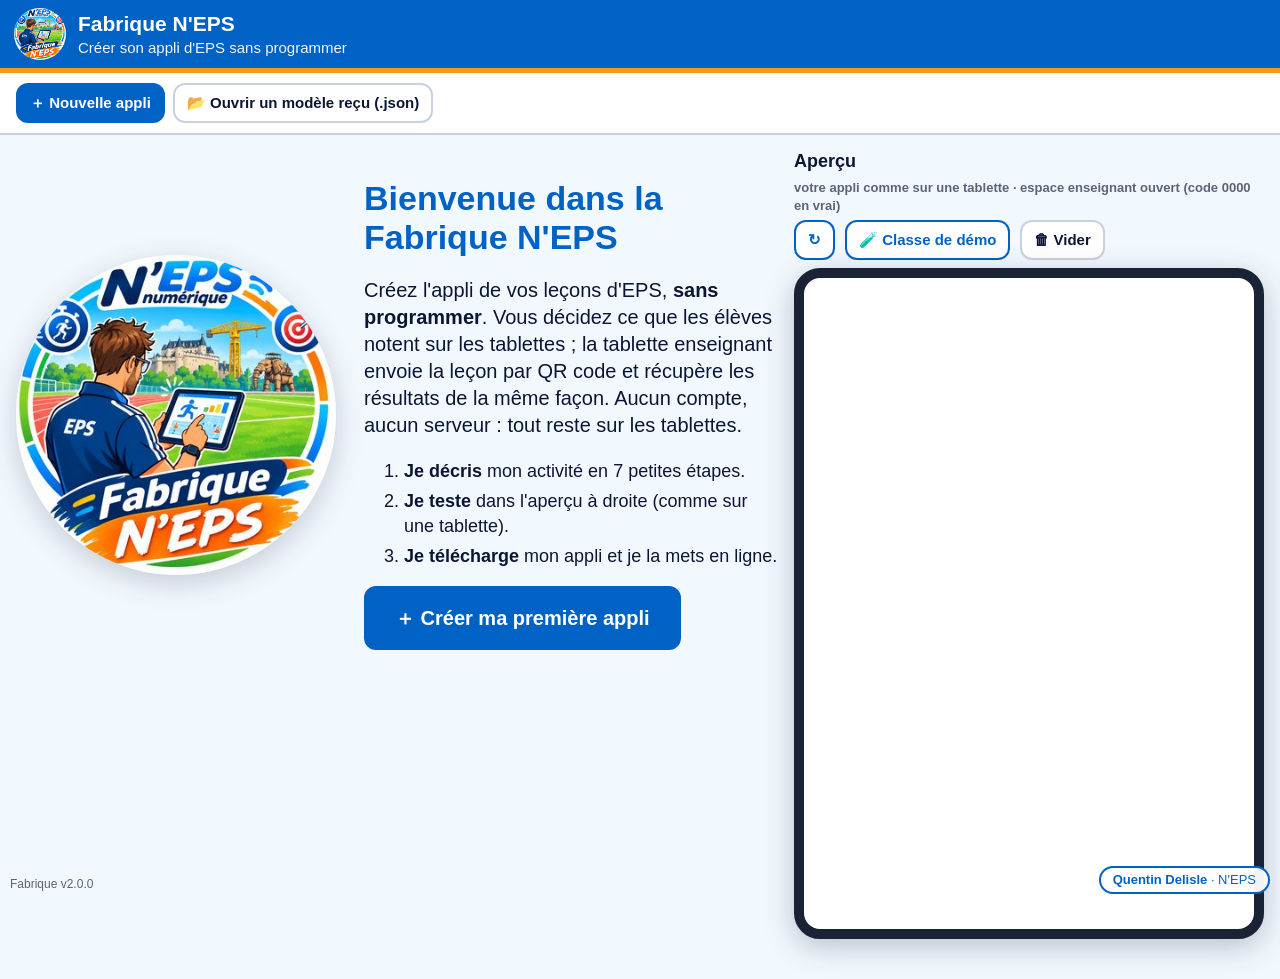
<file: index.html>
<!DOCTYPE html>
<html lang="fr">
<head>
<meta charset="utf-8">
<meta name="viewport" content="width=device-width, initial-scale=1, viewport-fit=cover">
<title>Fabrique N'EPS</title>
<meta name="description" content="Concevoir sa propre appli de suivi EPS (tablette enseignant ↔ tablettes élèves par QR codes) – N'EPS numérique">
<meta name="theme-color" content="#0062C4">
<meta name="apple-mobile-web-app-capable" content="yes">
<meta name="mobile-web-app-capable" content="yes">
<meta name="apple-mobile-web-app-title" content="Fabrique N'EPS">
<link rel="manifest" href="manifest.webmanifest">
<link rel="icon" type="image/png" sizes="192x192" href="icons/icon-192.png">
<link rel="apple-touch-icon" href="icons/icon-180.png">
<link rel="stylesheet" href="moteur/styles.css">
<link rel="stylesheet" href="fabrique.css">
</head>
<body>
<header id="topbar">
  <img class="fab-logo" src="icons/icon-192.png" alt="Fabrique N'EPS">
  <div class="tb-title"><div id="tb-main">Fabrique N'EPS</div><div id="tb-sub">Créer son appli d'EPS sans programmer</div></div>
  <button class="btn small prev-toggle" data-a="togglePrev">📱 Aperçu</button>
</header>
<div id="proj-bar" class="proj-bar"></div>
<div class="layout">
  <section class="editor"><nav id="steps" class="steps"></nav><main id="main"></main></section>
  <aside class="preview-pane">
    <div class="prev-head"><b>Aperçu</b><span class="muted">votre appli comme sur une tablette · espace enseignant ouvert (code 0000 en vrai)</span>
      <div class="btn-row"><button class="btn small" data-a="reloadPrev">↻</button><button class="btn small" data-a="demo">🧪 Classe de démo</button><button class="btn small ghost" data-a="resetPrev">🗑 Vider</button><button class="btn small ghost prev-close" data-a="togglePrev">✕</button></div></div>
    <div class="device"><iframe id="preview" title="Aperçu de l'appli" allow="camera"></iframe></div>
  </aside>
</div>
<div id="signature"><b>Quentin Delisle</b> · N'EPS</div>
<div id="fab-version" class="fab-version"></div>
<div id="toast" role="status" aria-live="polite"></div>
<div id="modal-root"></div>
<script src="banque.js"></script>
<script src="modeles.js"></script>
<script src="fabrique.js"></script>
</body>
</html>
</file>
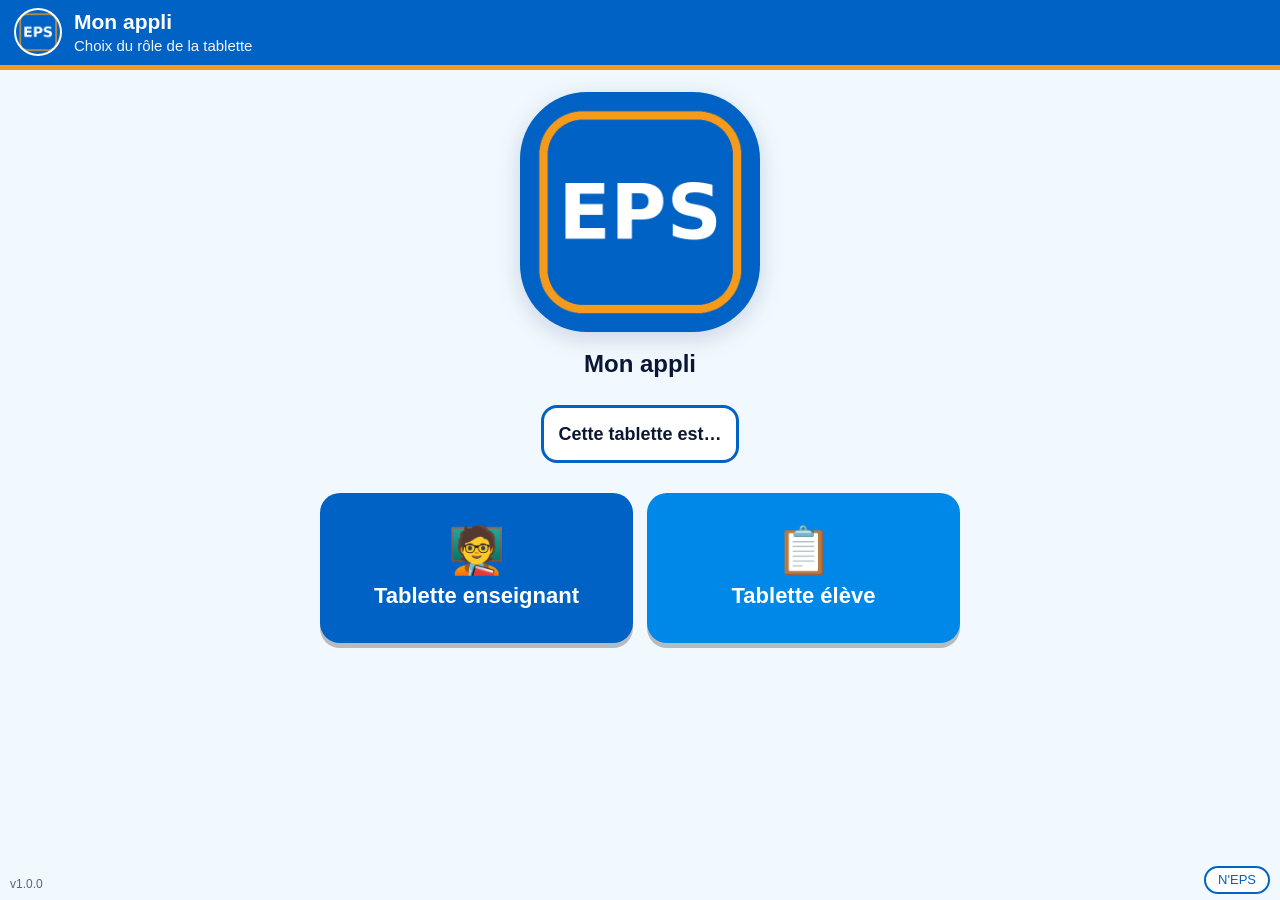
<file: moteur/index.html>
<!DOCTYPE html>
<html lang="fr">
<head>
<meta charset="utf-8">
<meta name="viewport" content="width=device-width, initial-scale=1, viewport-fit=cover, user-scalable=no">
<title>Appli N'EPS</title>
<meta name="description" content="Appli N'EPS numérique">
<meta name="theme-color" content="#0062C4">
<meta name="apple-mobile-web-app-capable" content="yes">
<meta name="mobile-web-app-capable" content="yes">
<meta name="apple-mobile-web-app-status-bar-style" content="black-translucent">
<meta name="apple-mobile-web-app-title" content="Appli N'EPS">
<link rel="manifest" href="manifest.webmanifest">
<link rel="icon" type="image/png" sizes="192x192" href="icons/icon-192.png">
<link rel="apple-touch-icon" href="icons/icon-180.png">
<link rel="stylesheet" href="styles.css">
</head>
<body>
<header id="topbar">
  <button class="tb-home" data-action="go" data-view="home" aria-label="Accueil"><img src="icons/icon-192.png" alt=""></button>
  <div class="tb-title">
    <div id="tb-main"></div>
    <div id="tb-sub"></div>
  </div>
  <div id="tb-right"></div>
</header>
<main id="main"></main>
<div id="signature"></div>
<div id="app-version"></div>
<div id="toast" role="status" aria-live="polite"></div>
<div id="modal-root"></div>

<script src="config.js"></script>
<script src="lib/qrcode.js"></script>
<script src="lib/jsQR.js"></script>
<script src="lib/zxing-reader.js"></script>
<script src="lib/xlsx.full.min.js" defer></script>
<script src="app.js"></script>
<script src="outils.js"></script>
</body>
</html>
</file>
<file: moteur/styles.css>
/* Moteur N'EPS numérique – Fabrique N'EPS – Quentin Delisle
   Thème extérieur : fond clair, textes très foncés, couleurs franches, bordures épaisses.
   --navy et --orange sont remplacées par les couleurs choisies dans la Fabrique. */
:root{
  --navy:#0062C4; --ink:#0A1633; --blue:#0088E8; --blue-l:#E3F3FD;
  --orange:#F59A1B; --orange-l:#FFF3E2; --green:#3A9A1E; --green-l:#E7F5DF;
  --red:#E8403B; --red-l:#FFE7E5; --yellow:#FFD000; --grey:#5B6478; --line:#C9D1E0;
  --bg:#F2F9FE; --card:#FFFFFF; --radius:16px;
  --safe-b: env(safe-area-inset-bottom, 0px);
}
*{box-sizing:border-box;-webkit-tap-highlight-color:transparent}
html,body{margin:0;padding:0}
body{font-family:-apple-system,BlinkMacSystemFont,"Segoe UI",Roboto,Helvetica,Arial,sans-serif;
  background:var(--bg);color:var(--ink);font-size:18px;line-height:1.35;
  min-height:100vh;padding-bottom:calc(60px + var(--safe-b));-webkit-user-select:none;user-select:none}
input,textarea,select{-webkit-user-select:text;user-select:text;font:inherit;color:var(--ink)}
input,select,textarea{border:2px solid var(--line);border-radius:10px;padding:8px 10px;background:#fff}
button{font:inherit;cursor:pointer;touch-action:manipulation}
h1,h2,h3{margin:0 0 10px;line-height:1.15}
h2{font-size:24px} h3{font-size:20px}
.center{text-align:center} .muted{color:var(--grey);font-weight:600}
.row{display:flex;align-items:center;gap:8px}

/* ---------- Barre haute ---------- */
#topbar{position:sticky;top:0;z-index:20;display:flex;align-items:center;gap:12px;
  background:var(--navy);color:#fff;padding:calc(8px + env(safe-area-inset-top,0px)) 14px 8px;border-bottom:5px solid var(--orange)}
.tb-home{background:#fff;border:0;border-radius:50%;width:48px;height:48px;padding:2px;flex:none}
.tb-home img{width:100%;height:100%;border-radius:50%;display:block}
.tb-title{flex:1;min-width:0}
#tb-main{font-weight:800;font-size:21px;white-space:nowrap;overflow:hidden;text-overflow:ellipsis}
#tb-sub{font-size:15px;opacity:.95;white-space:nowrap;overflow:hidden;text-overflow:ellipsis}
#tb-right{display:flex;gap:8px}
#tb-right .btn{min-height:44px;padding:6px 14px;font-size:16px}
main{padding:16px;max-width:1200px;margin:0 auto}
#signature{position:fixed;right:10px;bottom:calc(6px + var(--safe-b));z-index:30;background:rgba(255,255,255,.95);border:2px solid var(--navy);color:var(--navy);
  border-radius:14px;padding:3px 12px;font-size:13px;pointer-events:none}
#app-version{position:fixed;left:10px;bottom:calc(8px + var(--safe-b));font-size:12px;color:var(--grey);pointer-events:none}

/* ---------- Boutons ---------- */
.btn{display:inline-flex;align-items:center;justify-content:center;gap:8px;min-height:52px;padding:10px 18px;border-radius:12px;border:3px solid var(--navy);
  background:#fff;color:var(--navy);font-weight:800;font-size:18px;text-decoration:none}
.btn:active{transform:scale(.97)}
.btn.primary{background:var(--navy);border-color:var(--navy);color:#fff}
.btn.orange{background:var(--orange);border-color:var(--orange);color:#fff}
.btn.green{background:var(--green);border-color:var(--green);color:#fff}
.btn.red{background:var(--red);border-color:var(--red);color:#fff}
.btn.ghost{border-color:var(--line);color:var(--ink)}
.btn.small{min-height:40px;padding:4px 12px;font-size:15px;border-width:2px}
.btn[disabled]{opacity:.4;pointer-events:none}
.btn-row{display:flex;flex-wrap:wrap;gap:10px;align-items:center}
.btn-row.spread{justify-content:space-between}
.lnk{background:none;border:0;padding:0;color:inherit;font-weight:800;text-align:left;display:flex;align-items:center;gap:6px}

/* ---------- Cartes ---------- */
.card{background:var(--card);border:3px solid var(--line);border-radius:var(--radius);padding:14px;margin-bottom:12px}
.card.strong{border-color:var(--navy)}
.form-row{display:flex;justify-content:space-between;align-items:center;gap:10px;padding:8px 0;border-top:1px solid #E6EBF3;flex-wrap:wrap}
.form-row:first-of-type{border-top:0}
.scroll-x{overflow-x:auto}

/* ---------- Accueil ---------- */
.home{display:flex;flex-direction:column;align-items:center;gap:18px;padding-top:6px}
.home-logo{width:min(240px,52vw);height:auto;border-radius:28%;background:#fff;box-shadow:0 6px 24px rgba(11,42,107,.18)}
.home-lesson{text-align:center;background:#fff;border:3px solid var(--navy);border-radius:var(--radius);padding:12px 20px;max-width:640px;width:100%;margin:0 auto 12px}
.home-lesson .big{font-size:28px;font-weight:900;color:var(--navy)}
.home-grid{display:grid;grid-template-columns:repeat(3,1fr);gap:14px;width:100%;max-width:900px}
.home-grid.two{grid-template-columns:repeat(2,1fr);max-width:640px}
.home-btn{border:0;border-radius:20px;min-height:150px;color:#fff;font-size:22px;font-weight:900;background:var(--navy);
  display:flex;flex-direction:column;align-items:center;justify-content:center;gap:8px;box-shadow:0 5px 0 rgba(0,0,0,.25);padding:10px}
.home-btn .ico{font-size:46px;line-height:1}
.home-btn.saisie{background:var(--blue)} .home-btn.stats{background:var(--green)} .home-btn.send{background:var(--orange)}
.home-btn:active{transform:translateY(3px);box-shadow:0 2px 0 rgba(0,0,0,.25)}
.home-btn[disabled]{opacity:.45}

/* ---------- Menu enseignant ---------- */
.menu-grid{display:grid;grid-template-columns:repeat(auto-fill,minmax(180px,1fr));gap:12px;margin-bottom:14px}
.menu-btn{border:3px solid var(--navy);background:#fff;color:var(--navy);border-radius:18px;min-height:110px;font-weight:900;font-size:18px;
  display:flex;flex-direction:column;align-items:center;justify-content:center;gap:6px;padding:8px}
.menu-btn .ico{font-size:36px}
.menu-btn.hl{background:var(--navy);color:#fff}
.app-qr{display:flex;gap:14px;align-items:center}
.app-qr img{width:150px;height:150px;image-rendering:pixelated}
.app-url{font-size:13px;word-break:break-all;color:var(--grey)}

/* ---------- Tuiles élèves ---------- */
.tiles{display:grid;grid-template-columns:repeat(auto-fill,minmax(220px,1fr));gap:12px}
.tile{position:relative;background:#fff;border:3px solid var(--navy);border-radius:var(--radius);padding:12px 12px 12px 22px;text-align:left;color:var(--ink);
  min-height:90px;overflow:hidden;display:flex;flex-direction:column;align-items:flex-start;gap:4px}
button.tile:active{transform:scale(.98)}
.band{position:absolute;left:0;top:0;bottom:0;width:12px}
td .band,.lnk .band{position:static;display:inline-block;width:10px;height:22px;border-radius:4px;margin-right:6px;vertical-align:middle;border:1px solid rgba(0,0,0,.2)}
.tile .name{font-size:21px;font-weight:900;line-height:1.1;word-break:break-word}
.tile .target{font-size:15px;font-weight:800;color:var(--navy)}
.tile .meta{font-size:15px;color:var(--grey);font-weight:700}
.tile.done{border-color:var(--green);background:var(--green-l)}
.tile .check{position:absolute;right:8px;top:6px;font-size:26px;color:var(--green);font-weight:900}
.tile .check.half{color:var(--orange)}
.tile.off{opacity:.6;border-style:dashed}
.tile.att.abs{background:var(--red-l);border-color:var(--red)} .tile.att.disp{background:#FFF8D6;border-color:#B08A00}
.tag{display:inline-block;font-size:13px;font-weight:900;padding:2px 8px;border-radius:999px;border:2px solid currentColor}
.tag.abs{color:#fff;background:var(--red);border-color:var(--red)} .tag.disp{color:#000;background:var(--yellow);border-color:#9a7c00}
.tag.role{color:var(--navy);background:var(--blue-l)}
.tag.role.r1{color:#8A2BE2;background:#F1E6FD} .tag.role.r2{color:#1E8E3E;background:var(--green-l)} .tag.role.r3{color:#C25A00;background:var(--orange-l)}
.tag.role.r4{color:#C2185B;background:#FDE4EF} .tag.role.r5{color:#00809A;background:#DDF6FB}
.filters,.lchips{display:flex;flex-wrap:wrap;gap:8px;margin-bottom:12px;align-items:center}
.chip{min-height:44px;padding:4px 14px;border-radius:999px;border:3px solid var(--navy);background:#fff;font-weight:800;font-size:16px;display:inline-flex;align-items:center;gap:6px;color:var(--navy)}
.chip.on{background:var(--navy);color:#fff}
.chip.ev{border-style:dashed}
.dot{display:inline-block;width:18px;height:18px;border-radius:50%;border:2px solid rgba(0,0,0,.35);vertical-align:middle}
.legend{display:flex;flex-wrap:wrap;gap:6px;margin:6px 0 14px;align-items:center}
.lg{padding:3px 10px;border-radius:8px;font-size:13px;font-weight:800}

/* ---------- Liste élèves ---------- */
.st-list{display:flex;flex-direction:column;gap:6px;margin-top:8px}
.st-row{display:flex;align-items:center;gap:10px;padding:4px 0;border-bottom:1px solid #E6EBF3}
.st-n{flex:1}
.gdot{width:36px;height:36px;border-radius:50%;border:3px solid rgba(0,0,0,.35);flex:none}
.stepper{display:flex;align-items:center;gap:12px}
.stepper b{font-size:24px;min-width:36px;text-align:center}
.cbtn{width:52px;height:52px;border-radius:50%;border:3px solid var(--navy);background:#fff;color:var(--navy);font-size:28px;font-weight:900;line-height:1}
.cbtn:active{background:var(--navy);color:#fff}

/* ---------- Saisie ---------- */
.entry-head{position:relative;display:flex;align-items:center;gap:14px;background:#fff;border:3px solid var(--navy);border-radius:var(--radius);padding:10px 14px 10px 26px;margin-bottom:12px;overflow:hidden}
.entry-name{font-size:28px;font-weight:900}
.saved{margin-left:auto;color:var(--green);font-weight:900}
.field-card h3{margin:0} .field-card h3 small{color:var(--grey);font-weight:700}
.fc-head{display:flex;justify-content:space-between;align-items:center;gap:8px;flex-wrap:wrap;margin-bottom:8px}
.fc-info{display:flex;gap:6px;flex-wrap:wrap}
.pill{background:#EEF2F8;border-radius:999px;padding:3px 10px;font-size:14px;font-weight:800}
.pill.tgt{background:var(--orange-l);color:#9A4D00;border:2px solid var(--orange)}
.pill.strong{background:var(--navy);color:#fff}
.help{font-size:15px;margin:-4px 0 8px}
.ctl-grid{display:grid;grid-template-columns:repeat(auto-fill,minmax(260px,1fr));gap:10px}
.ctl-grid.dials{grid-template-columns:repeat(auto-fill,minmax(200px,1fr))}
.dial{width:100%;max-width:260px;margin:0 auto;display:block;touch-action:none;font-weight:800}
.c-lbl{font-weight:900;color:var(--navy);min-width:34px}
.counter{display:flex;align-items:center;gap:10px;background:#F7F9FC;border-radius:14px;padding:8px}
.c-val{flex:1;min-height:56px;border:3px solid var(--navy);border-radius:12px;background:#fff;font-size:28px;font-weight:900;color:var(--ink)}
.c-val.empty{color:#9AA3B5}
.scale-row{display:flex;align-items:center;gap:8px;background:#F7F9FC;border-radius:14px;padding:8px}
.scale,.choices{display:flex;flex-wrap:wrap;gap:6px;flex:1}
.sc{min-width:48px;min-height:52px;border:3px solid;border-radius:12px;background:#fff;display:flex;flex-direction:column;align-items:center;justify-content:center;padding:2px 6px;color:var(--ink)}
.sc b{font-size:20px} .sc small{font-size:11px;font-weight:700;max-width:90px;line-height:1.1;text-align:center}
.sc.tgt{outline:3px dashed var(--orange);outline-offset:2px}
.ch{min-height:52px;padding:6px 14px;border:3px solid;border-radius:12px;background:#fff;font-weight:800;color:var(--ink)}
.num-row{display:flex;align-items:center;gap:8px;background:#F7F9FC;border-radius:14px;padding:8px}
.num-in,.big-input{font-size:26px;font-weight:900;min-height:56px;width:100%;max-width:220px;border:3px solid var(--navy);border-radius:12px;text-align:center}
.chrono{display:flex;align-items:center;gap:10px;background:#F7F9FC;border-radius:14px;padding:8px}
.chr-disp{flex:1;min-height:60px;border:3px solid var(--navy);border-radius:12px;background:#fff;font-size:30px;font-weight:900;font-variant-numeric:tabular-nums;color:var(--ink)}
.chrono.run .chr-disp{background:#0A1633;color:#7CFC9A;border-color:#0A1633}
.chr-go{min-width:120px}
.calc-row{display:flex;flex-wrap:wrap;gap:8px}
.calc-cell{min-width:90px;padding:8px 12px;border-radius:12px;background:#EEF2F8;text-align:center}
.calc-cell small{display:block;font-weight:800;color:var(--grey)} .calc-cell b{font-size:22px}
.calc-cell.big b{font-size:30px}
.entry-foot{margin:16px 0 30px}

/* ---------- Tableaux ---------- */
.tbl{border-collapse:collapse;width:100%;font-size:16px}
.tbl th,.tbl td{border:1px solid #DCE2EE;padding:6px 8px;text-align:center;white-space:nowrap}
.tbl th{background:var(--navy);color:#fff;font-size:14px;position:sticky;top:0}
.tbl td.nm{text-align:left;font-weight:800}
.tbl .note{font-size:20px}
.tg-in{width:90px;text-align:center;font-weight:800}

/* ---------- QR ---------- */
.qr-box{display:flex;flex-direction:column;align-items:center;gap:8px}
.qr-box img{width:min(560px,92vw);height:auto;image-rendering:pixelated;background:#fff}
.qr-part{font-weight:900;font-size:20px}
.qr-nums{display:flex;flex-wrap:wrap;gap:6px;justify-content:center}
.qr-nums button{min-width:44px;min-height:44px;border-radius:10px;border:2px solid var(--navy);background:#fff;font-weight:800}
.qr-nums button.on{background:var(--navy);color:#fff}
.scan-wrap{position:relative;max-width:560px;margin:0 auto;border-radius:16px;overflow:hidden;background:#000;aspect-ratio:4/3}
.scan-wrap video{width:100%;height:100%;object-fit:cover;display:block}
.scan-frame{position:absolute;inset:8%;border:5px solid var(--orange);border-radius:18px;box-shadow:0 0 0 999px rgba(0,0,0,.25)}
.scan-prog{position:relative;height:30px;background:#E6EBF3;border-radius:999px;overflow:hidden}
.scan-bar{position:absolute;left:0;top:0;bottom:0;background:var(--green)}
.scan-prog span{position:relative;display:block;text-align:center;font-weight:900;line-height:30px}

/* ---------- Fenêtres ---------- */
.modal-bg{position:fixed;inset:0;background:rgba(10,22,51,.55);z-index:50;display:flex;align-items:center;justify-content:center;padding:16px}
.modal{background:#fff;border-radius:20px;padding:20px;max-width:560px;width:100%;max-height:90vh;overflow:auto;border:4px solid var(--navy)}
.modal.wide{max-width:1000px}
.pin-dots{display:flex;gap:14px;justify-content:center;margin:12px 0}
.pin-dots span{width:22px;height:22px;border-radius:50%;border:3px solid var(--navy)}
.pin-dots span.f{background:var(--navy)}
.pin-pad{display:grid;grid-template-columns:repeat(3,1fr);gap:10px;max-width:320px;margin:0 auto}
.pin-pad button{min-height:66px;font-size:28px;font-weight:900;border-radius:14px;border:3px solid var(--navy);background:#fff;color:var(--navy)}
#toast{position:fixed;left:50%;bottom:calc(70px + var(--safe-b));transform:translateX(-50%) translateY(30px);background:var(--ink);color:#fff;padding:12px 20px;border-radius:14px;
  font-weight:800;opacity:0;pointer-events:none;transition:.25s;z-index:60;max-width:90vw;text-align:center}
#toast.show{opacity:1;transform:translateX(-50%) translateY(0)}

@media (max-width:700px){
  .home-grid{grid-template-columns:1fr 1fr} .home-btn{min-height:120px;font-size:19px}
  .tiles{grid-template-columns:1fr 1fr} .tile .name{font-size:18px}
  main{padding:12px}
}
@media print{#topbar,#signature,#app-version,.btn{display:none}}

/* ---------- v2 : outils de séance, appel, bilan, classement ---------- */
.home-grid.four{grid-template-columns:repeat(4,1fr);max-width:1100px}
.home-btn.tools{background:#8A2BE2}
.tag.ok{color:var(--green);background:var(--green-l)}
.tag.inap{color:#8A4500;background:var(--orange-l);border-color:var(--orange)} .tag.tenue{color:#5B1A99;background:#F1E6FD}
.tile.att.inap{background:var(--orange-l);border-color:var(--orange)} .tile.att.tenue{background:#F1E6FD;border-color:#8A2BE2}
.att-sum{display:flex;flex-wrap:wrap;gap:6px;margin:8px 0}
.att-pick{display:grid;grid-template-columns:1fr;gap:8px}.att-pick .btn{justify-content:flex-start;font-size:20px}
.small-chip{min-height:36px;font-size:14px;padding:2px 10px;border-width:2px}
.bilan .bil-top{display:flex;gap:24px;flex-wrap:wrap;margin-bottom:8px}
.big-n{font-size:34px;font-weight:900;color:var(--navy)} .big-n small{font-size:15px;color:var(--grey);font-weight:700}
.bil-f{display:flex;flex-wrap:wrap;gap:6px 16px;padding:6px 0;border-top:1px solid #E6EBF3}.bil-f span{color:var(--grey);font-weight:700}
.rank{list-style:none;padding:0;margin:0}
.rank li{display:flex;align-items:center;gap:10px;padding:8px 6px;border-bottom:1px solid #E6EBF3;font-size:19px}
.rank li.top{background:#FFF8E1}
.rk{min-width:42px;font-weight:900;font-size:22px;text-align:center}
.rank .band{position:static;display:inline-block;width:10px;height:24px;border-radius:4px}
.rv{margin-left:auto;font-weight:900;color:var(--navy)}
.tools-grid{display:grid;grid-template-columns:repeat(auto-fill,minmax(200px,1fr));gap:14px}
.tool-btn{border:0;border-radius:20px;min-height:140px;background:var(--navy);color:#fff;font-size:20px;display:flex;flex-direction:column;align-items:center;justify-content:center;gap:6px;box-shadow:0 5px 0 rgba(0,0,0,.25)}
.tool-btn .ico{font-size:46px}.tool-st{background:rgba(255,255,255,.2);border-radius:999px;padding:2px 10px;font-size:16px}
.tool-full{display:flex;flex-direction:column;align-items:stretch;gap:14px;max-width:1000px;margin:0 auto}
.center-row{justify-content:center}
.btn.big{min-height:70px;font-size:24px;padding:10px 28px}
.big-time{font-size:min(26vw,190px);font-weight:900;text-align:center;line-height:1;font-variant-numeric:tabular-nums;color:var(--ink)}
.big-time.small-t{font-size:48px}
.mono{font-variant-numeric:tabular-nums}
.ring{--p:1;width:min(84vw,420px);aspect-ratio:1;margin:0 auto;border-radius:50%;display:flex;align-items:center;justify-content:center;
  background:conic-gradient(var(--navy) calc(var(--p)*360deg),#DCE2EE 0)}
.ring .big-time{width:84%;aspect-ratio:1;border-radius:50%;background:var(--bg);display:flex;align-items:center;justify-content:center;font-size:min(18vw,120px)}
.tool-full.ended .ring{background:var(--red);animation:flash .5s 6 alternate}
@keyframes flash{to{opacity:.3}}
.iv{border-radius:24px;padding:20px}
.iv.work{background:var(--green);color:#fff}.iv.rest{background:#D0161B;color:#fff}.iv.prep{background:var(--orange);color:#fff}.iv.done{background:var(--navy);color:#fff}
.iv.work .big-time,.iv.rest .big-time,.iv.prep .big-time,.iv.done .big-time{color:#fff}
.iv-phase{font-size:36px;font-weight:900;text-align:center}.iv-round{font-size:24px;font-weight:800;text-align:center}
.iv-set{display:flex;flex-wrap:wrap;gap:12px;justify-content:center}
.iv-p{display:flex;align-items:center;gap:10px;background:#fff;color:var(--ink);border:3px solid var(--line);border-radius:16px;padding:8px 12px;font-weight:800}
.iv-p b{min-width:56px;text-align:center;font-size:24px}
.rot.trans{background:var(--orange-l);border-radius:24px;padding:16px}
.rot-grid{display:flex;flex-direction:column;gap:8px}
.rot-row{display:flex;align-items:center;gap:12px;background:#fff;border:3px solid var(--line);border-radius:14px;padding:8px 12px;font-size:24px}
.rot-g{border-radius:10px;padding:4px 12px;font-weight:900;font-size:18px;border:2px solid rgba(0,0,0,.2);min-width:150px;text-align:center}
.draw-name{font-size:min(14vw,110px);font-weight:900;text-align:center;color:var(--navy);min-height:1.3em}
.drawn{display:flex;flex-wrap:wrap;gap:6px;justify-content:center}
.eq-n{font-size:26px;min-width:40px;text-align:center}
.teams{display:grid;grid-template-columns:repeat(auto-fill,minmax(200px,1fr));gap:12px}
.team{background:#fff;border:4px solid;border-radius:16px;overflow:hidden;font-weight:700}
.team>div{padding:6px 12px}.team-h{font-weight:900}
.sc-board{display:grid;grid-template-columns:1fr auto 1fr;gap:14px;align-items:center}
.sc-team{display:flex;flex-direction:column;align-items:center;gap:8px}
.sc-n{font-size:24px;font-weight:900}
.sc-pts{width:100%;min-height:min(40vw,300px);border:0;border-radius:24px;font-size:min(22vw,180px);font-weight:900;color:#fff;font-variant-numeric:tabular-nums}
.sc-team.a .sc-pts{background:var(--navy)}.sc-team.b .sc-pts{background:var(--orange)}
.sc-mid{display:flex;flex-direction:column;align-items:center;gap:10px}.sc-time{font-size:44px;font-weight:900}
.tiles.tours .tour-t{cursor:pointer;min-height:120px;padding-right:70px}
.tour-n{position:absolute;right:12px;top:6px;font-size:44px;font-weight:900;color:var(--navy)}
.tour-t .undo{position:absolute;right:8px;bottom:8px;border:2px solid var(--line);background:#fff;border-radius:10px;min-width:40px;min-height:36px;font-size:18px}
.tour-t:active{background:var(--green-l)}
table.laps tr.best td{background:var(--green-l)}
@media (max-width:700px){ .home-grid.four{grid-template-columns:1fr 1fr} .sc-board{grid-template-columns:1fr 1fr}.sc-mid{grid-column:1/3;order:-1} }
@media print{ body.print-modal main,body.print-modal #topbar{display:none} body.print-modal .modal-bg{position:static;background:none;padding:0} body.print-modal .modal{border:0;max-height:none;max-width:none} .no-print{display:none!important} }
</file>
<file: fabrique.css>
/* Fabrique N'EPS – mise en page du constructeur (s'appuie sur moteur/styles.css) */
body{padding-bottom:40px;-webkit-user-select:auto;user-select:auto}
.fab-logo{width:48px;height:48px;border-radius:12px;background:#fff}
.fab-version{position:fixed;left:10px;bottom:8px;font-size:12px;color:var(--grey)}
.proj-bar{display:flex;flex-wrap:wrap;gap:8px;align-items:center;padding:10px 16px;background:#fff;border-bottom:2px solid var(--line)}
.proj-bar select{font-weight:800;min-height:40px;max-width:320px}
.layout{display:grid;grid-template-columns:minmax(0,1fr) 470px;gap:16px;max-width:1500px;margin:0 auto;padding:0 16px}
.editor main{padding:0;max-width:none}
.steps{display:flex;flex-wrap:wrap;gap:6px;padding:14px 0 10px;position:sticky;top:69px;z-index:5;background:var(--bg)}
.step{border:3px solid var(--navy);background:#fff;color:var(--navy);border-radius:999px;padding:6px 14px;font-weight:800;font-size:15px;min-height:42px}
.step.on{background:var(--navy);color:#fff}
.preview-pane{position:sticky;top:80px;height:calc(100vh - 96px);display:flex;flex-direction:column;gap:8px;padding-top:14px}
.prev-head{display:flex;flex-wrap:wrap;gap:6px;align-items:center;justify-content:space-between}
.prev-head .muted{font-size:13px;flex-basis:100%}
.device{flex:1;border:10px solid #1A2335;border-radius:26px;overflow:hidden;background:#fff;box-shadow:0 8px 30px rgba(10,22,51,.25)}
.device iframe{width:100%;height:100%;border:0;display:block}
.prev-toggle,.prev-close{display:none}
.card h2{font-size:22px}
.fld{display:flex;flex-direction:column;gap:4px;margin-bottom:10px;font-weight:700;font-size:15px}
.fld>span{color:var(--grey)}
.fld input[type=text],.fld input[type=number],.fld select{min-height:44px;font-size:17px;width:100%}
.fld input[type=color]{width:80px;height:44px;padding:2px}
.fld.inline{flex-direction:row;align-items:center;gap:8px;color:var(--ink)}
.fld.inline input{width:24px;height:24px}
.grid2,.grid3{display:grid;gap:12px}.grid2{grid-template-columns:1fr 1fr}.grid3{grid-template-columns:repeat(3,1fr)}
.small{font-size:14px}
.lead{font-size:20px;max-width:760px}
.start{padding:20px 0}
.start h1{color:var(--navy);font-size:34px}
.models{display:grid;grid-template-columns:repeat(auto-fill,minmax(230px,1fr));gap:12px}
.model{background:#fff;border:3px solid var(--navy);border-radius:16px;padding:14px;text-align:left;display:flex;flex-direction:column;gap:6px;color:var(--ink);min-height:110px}
.model b{font-size:19px;color:var(--navy)} .model span{color:var(--grey);font-weight:600;font-size:15px}
.model:hover{background:var(--blue-l)}
.icon-ed{display:flex;gap:20px;flex-wrap:wrap;align-items:flex-start}
#icon-prev{width:160px;height:160px;border-radius:34px;box-shadow:0 4px 16px rgba(0,0,0,.2)}
.icon-f{flex:1;min-width:240px;display:flex;flex-direction:column;gap:8px}
.seg{display:inline-flex;border:3px solid var(--navy);border-radius:12px;overflow:hidden;align-self:flex-start}
.seg button{border:0;background:#fff;color:var(--navy);font-weight:800;padding:8px 14px}
.seg button.on{background:var(--navy);color:#fff}
.add-types{display:flex;flex-wrap:wrap;gap:8px}
.type-btn{display:flex;flex-direction:column;align-items:center;gap:2px;border:3px solid var(--navy);background:#fff;color:var(--navy);border-radius:14px;padding:8px 12px;min-width:92px;font-weight:800;font-size:15px}
.type-btn span{font-size:26px}
.type-btn:hover{background:var(--blue-l)}
.fcard{border-color:var(--navy)}
.fc-top{display:flex;flex-wrap:wrap;gap:10px;align-items:center;margin-bottom:10px}
.fc-btns{display:flex;gap:4px;margin-left:auto}
.code{display:inline-flex;align-items:center;justify-content:center;min-width:40px;height:40px;border-radius:10px;background:var(--navy);color:#fff;font-weight:900;font-size:20px;padding:0 6px}
.ftype{font-weight:800;color:var(--grey)}
.flabel{flex:1;min-width:200px;font-size:19px;font-weight:800;min-height:44px}
.fgrid{display:grid;grid-template-columns:repeat(auto-fill,minmax(170px,1fr));gap:0 12px;align-items:end}
.code-in{text-transform:uppercase;font-weight:900}
.sub{background:#F7F9FC;border-radius:12px;padding:10px;margin:6px 0 10px}
.lbl-grid{display:grid;grid-template-columns:repeat(auto-fill,minmax(130px,1fr));gap:6px;margin-top:6px}
.lbl-grid label{display:flex;align-items:center;gap:6px}.lbl-grid small{font-weight:900;min-width:22px}
.lbl-grid input{width:100%;min-height:36px;font-size:15px}
.opt-row{display:flex;flex-wrap:wrap;gap:8px;align-items:center;margin:6px 0}
.opt-row input[type=text]{min-height:40px;flex:1;min-width:140px}
.opt-row input[type=color]{width:52px;height:40px;padding:2px}
.opt-row .grow{flex:2}
.pts{width:80px;min-height:40px}
.formula{font-family:ui-monospace,Menlo,Consolas,monospace;font-weight:800}
.f-check{font-weight:800;padding:6px 10px;border-radius:10px;margin-bottom:6px}
.f-check.ok{background:var(--green-l);color:#1B5E0C}.f-check.ko{background:var(--red-l);color:#A0201B}
.warn{background:var(--orange-l);border-radius:10px;padding:6px 10px;font-weight:700}
.warn-t{color:#B35400}
.ttable{border-collapse:collapse;margin:6px 0}.ttable th{font-size:14px;color:var(--grey);text-align:left;padding:2px 6px}
.ttable input{width:110px;min-height:38px}
.recap li{margin-bottom:6px}
.problems{background:var(--orange-l);border:2px solid var(--orange);border-radius:12px;padding:10px 14px;margin-bottom:12px}
.okbox{background:var(--green-l);border:2px solid var(--green);border-radius:12px;padding:10px 14px;margin-bottom:12px;font-weight:800}
.btn.big{min-height:64px;font-size:20px}
code{background:#EEF2F8;padding:1px 6px;border-radius:6px}
@media (max-width:1100px){
  .layout{grid-template-columns:1fr}
  .preview-pane{display:none;position:fixed;inset:0;z-index:40;height:auto;background:var(--bg);padding:12px}
  body.prev-open .preview-pane{display:flex}
  .prev-toggle,.prev-close{display:inline-flex}
  .steps{top:69px}
}
@media (max-width:640px){ .grid2,.grid3{grid-template-columns:1fr} }

/* ---------- v2 : assistant, banque d'icônes, calculs par blocs, rôles, outils ---------- */
.fab-logo{width:52px;height:52px;border-radius:50%;object-fit:cover}
.step{display:inline-flex;align-items:center;gap:6px}
.step .sn{display:inline-flex;align-items:center;justify-content:center;width:24px;height:24px;border-radius:50%;background:var(--navy);color:#fff;font-size:13px}
.step.on .sn{background:#fff;color:var(--navy)}
.step-nav{margin:6px 0 30px}
.tip{background:#FFF8E1;border-left:5px solid var(--orange);border-radius:10px;padding:8px 12px;margin:6px 0 12px;font-weight:600;font-size:15px}
.start{display:flex;gap:28px;align-items:center;flex-wrap:wrap}
.start-logo{width:min(320px,80vw);border-radius:50%;box-shadow:0 8px 30px rgba(10,22,51,.2)}
.start>div{flex:1;min-width:280px}
.how{font-size:18px}.how li{margin:6px 0}
.lead2{font-size:18px;font-weight:700}
.models.two{grid-template-columns:repeat(auto-fill,minmax(260px,1fr))}
.model .mi{font-size:34px;line-height:1}
.model.big{min-height:150px}
.model.sel{background:var(--navy);border-color:var(--navy)} .model.sel b,.model.sel span{color:#fff}
.seg{flex-wrap:wrap}
.bank{max-height:330px;overflow:auto;border:2px solid var(--line);border-radius:12px;padding:8px;background:#fff}
.bank-ca{display:flex;flex-wrap:wrap;gap:6px;align-items:center;margin-bottom:8px}
.bank-ca b{width:100%;color:var(--grey);font-size:14px}
.bank-it{width:64px;height:64px;border-radius:14px;border:3px solid transparent;background:#F2F5FA;padding:3px;display:flex;align-items:center;justify-content:center}
.bank-it img,.bank-it svg{width:100%;height:100%}
.bank-it.on{border-color:var(--orange);box-shadow:0 0 0 2px var(--navy)}
.picto-bank{display:flex;flex-wrap:wrap;gap:6px}
.picto-bank .bank-it{padding:8px}
.type-btn{min-width:140px;max-width:180px;flex:1;text-align:center}
.type-btn .ti{font-size:28px} .type-btn small{font-weight:600;color:var(--grey);font-size:12px;line-height:1.2}
.type-d{margin:-4px 0 8px}
.fnum{display:inline-flex;align-items:center;justify-content:center;min-width:34px;height:34px;border-radius:50%;background:var(--navy);color:#fff;font-weight:900}
.checks{display:flex;flex-wrap:wrap;gap:4px 20px}
.calc-ed{border:2px dashed var(--navy)}
.row.spread{justify-content:space-between}
.feq{min-height:54px;background:#fff;border:3px solid var(--navy);border-radius:12px;padding:8px;display:flex;flex-wrap:wrap;gap:6px;align-items:center;margin:8px 0}
.ftok{display:inline-flex;align-items:center;border-radius:10px;padding:5px 10px;font-weight:800;font-size:16px;border:2px solid transparent;min-height:38px}
button.ftok{cursor:pointer}
.fld-tok{background:var(--navy);color:#fff}
.op-tok{background:#EEF2F8;color:var(--ink);border-color:#C9D1E0;min-width:38px;justify-content:center;font-size:20px}
.num-tok{background:var(--orange-l);color:#8A4500;border-color:var(--orange)}
.fn-tok{background:#F1E6FD;color:#5B1A99;border-color:#C9A6F2}
.kb{display:flex;flex-wrap:wrap;gap:6px;align-items:center;margin:6px 0}
.kb-l{font-weight:800;color:var(--grey);min-width:90px;font-size:14px}
.num-add{width:100px;min-height:38px}
.preset{border:2px solid var(--line);border-radius:12px;padding:8px 12px;margin:8px 0}
.preset summary{cursor:pointer}
.preset[open]{border-color:var(--navy)}
.rb-g{margin:10px 0}.rb-g>b{display:block;margin-bottom:6px;color:var(--navy)}
.rb{display:flex;flex-wrap:wrap;gap:6px}
.rchip{border:2px solid var(--navy);background:#fff;color:var(--navy);border-radius:999px;padding:6px 12px;font-weight:800;font-size:15px}
.rchip.on{background:var(--navy);color:#fff}
.tool-card{border-color:var(--line)} .tool-card.on{border-color:var(--navy)}
.tool-on{display:flex;align-items:center;gap:12px;cursor:pointer}
.tool-on input{width:26px;height:26px;flex:none}
.tool-on .ti{font-size:34px}
.tool-on small{display:block;color:var(--grey);font-weight:600}
.tool-p{margin-top:10px;padding-top:10px;border-top:1px solid #E6EBF3}
.tool-p textarea{width:100%}
.big-check{font-size:18px}
details summary{cursor:pointer;font-weight:800}
</file>
